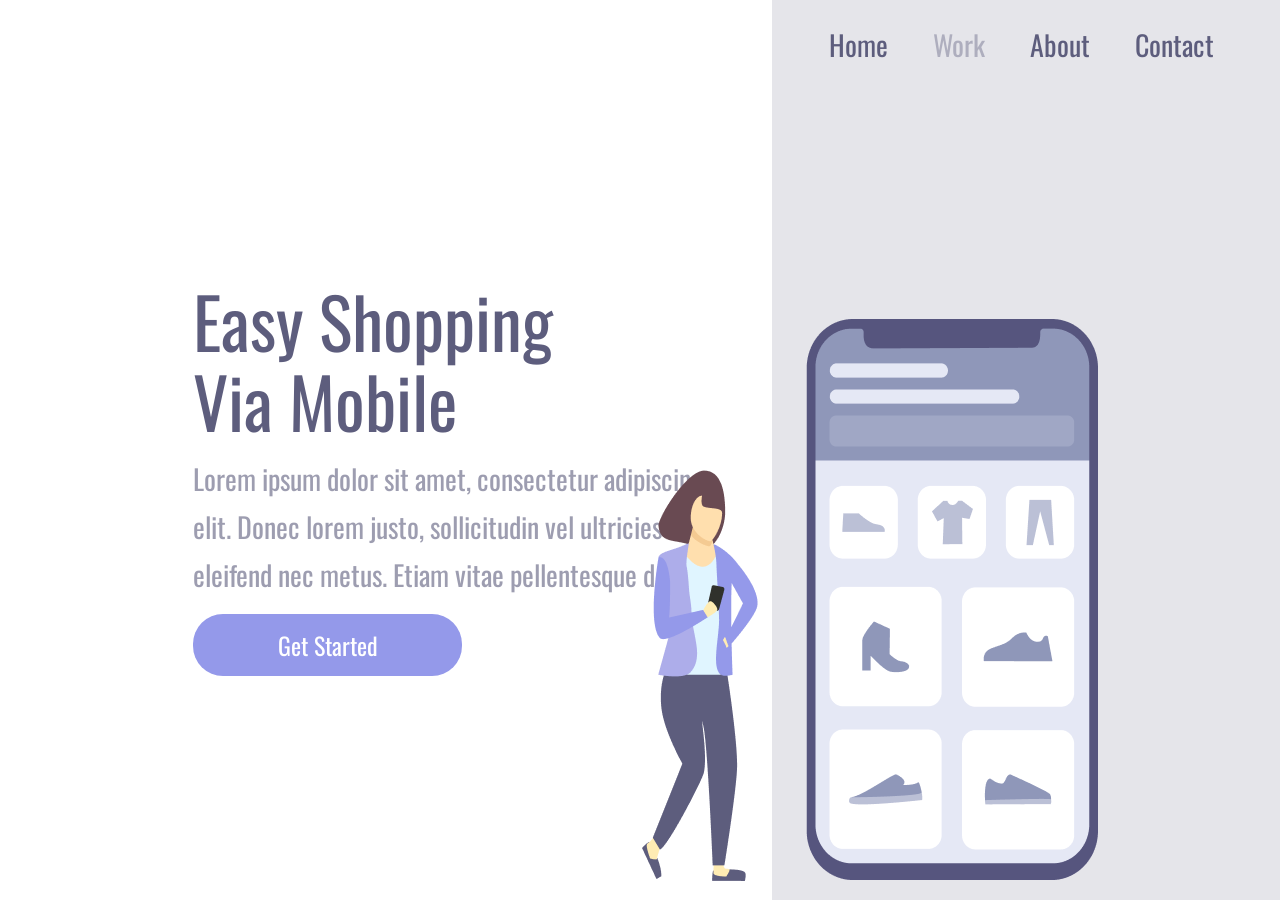
<file: Index.html>
<!DOCTYPE html>
<html lang="en">
<head>
    <meta charset="UTF-8">
    <meta name="viewport" content="width=device-width, initial-scale=1.0">
    <title>Easy Shopping Via Mobile CSS</title>
    <link rel="stylesheet" href="./Projeto.css">
    <link rel="preconnect" href="https://fonts.googleapis.com">
    <link rel="preconnect" href="https://fonts.gstatic.com" crossorigin>
    <link href="https://fonts.googleapis.com/css2?family=Oswald:wght@200..700&display=swap" rel="stylesheet">
</head>
<body>
    <div class="wrapper">
    
    <section class="container-left">
        <header>
            <h1>Easy Shopping Via Mobile</h1>
            <p>Lorem ipsum dolor sit amet, consectetur  adipiscing elit. Donec lorem justo, sollicitudin vel ultricies sed, eleifend nec metus. Etiam vitae pellentesque dolor. </p>
            <button class="button-div">Get Started</button>
        </header>
    </section>

    <section class="container-right">
        <header>  
            <a>Home</a>
            <a >Work</a>
            <a >About</a>
            <a >Contact</a>
        </header>  
    </section>
        <img src="./Img/Illustration-3.png" alt="Illustration-3">
        
        

    </div>
</body>
</html>
</file>
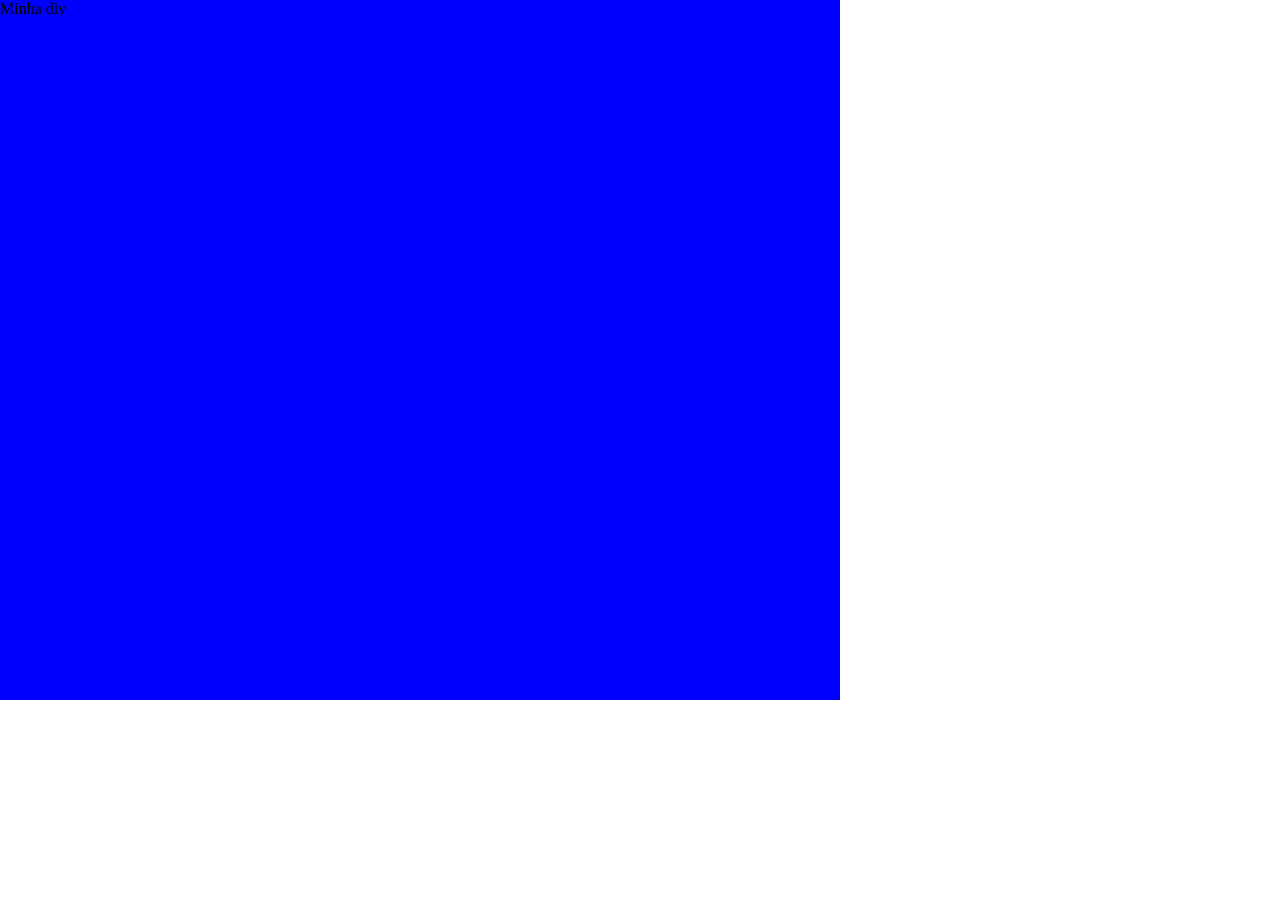
<file: Calc.html>
<!DOCTYPE html>
<html lang="en">
<head>
    <meta charset="UTF-8">
    <meta name="viewport" content="width=device-width, initial-scale=1.0">
    <title>Calc</title>
    <link rel="stylesheet" href="./Calc.css">
</head>
<body>
    <div class="container">Minha div</div>
</body>
</html>
</file>
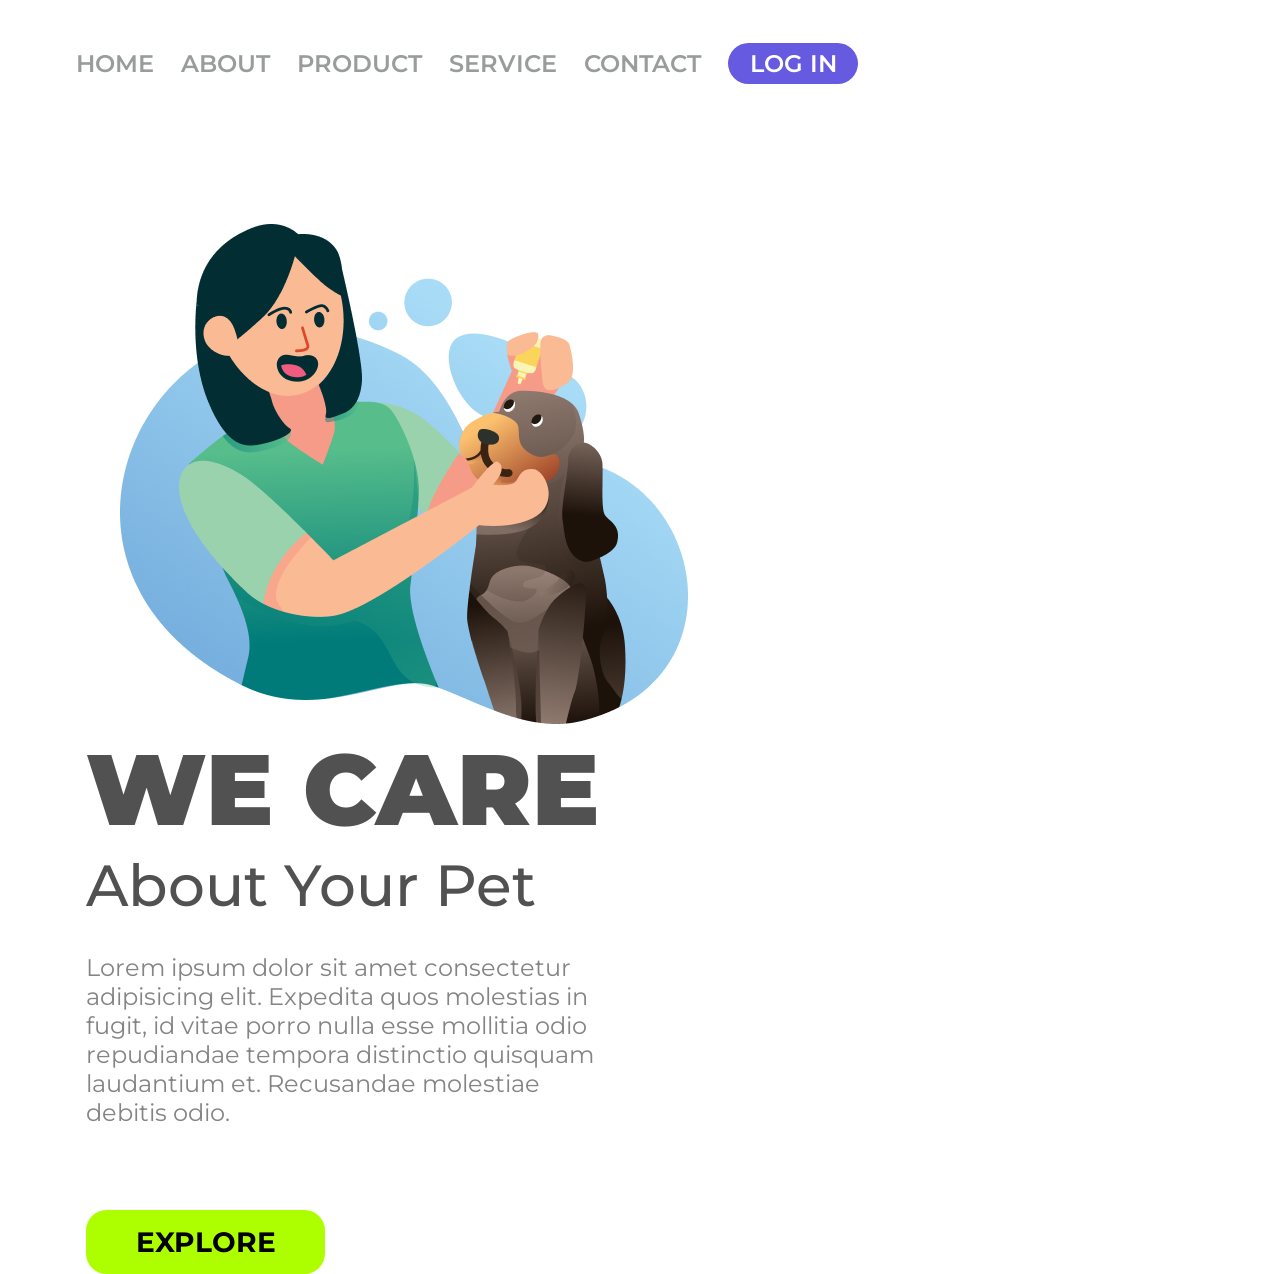
<file: Desafio.html>
<!DOCTYPE html>
<html lang="en">
<head>
    <meta charset="UTF-8">
    <meta name="viewport" content="width=device-width, initial-scale=1.0">
    <title>We care</title>
    <link rel="stylesheet" href="./Desafio.css">
    <link rel="preconnect" href="https://fonts.googleapis.com">
    <link rel="preconnect" href="https://fonts.gstatic.com" crossorigin>
    <link href="https://fonts.googleapis.com/css2?family=Montserrat:ital,wght@0,100..900;1,100..900&display=swap" rel="stylesheet">
</head>
<body>
    <header>
        <a class="link-header">HOME</a>
        <a class="link-header">ABOUT</a>
        <a class="link-header">PRODUCT</a>
        <a class="link-header">SERVICE</a>
        <a class="link-header">CONTACT</a>
        <button class="button-header">LOG IN</button>
    </header>

    <img alt="illustration-1" src="./Img/Illustration-1.png">

    <aside>
        <h1>WE CARE</h1>
        <h2>About Your Pet</h2>
        <p>Lorem ipsum dolor sit amet consectetur adipisicing elit. Expedita quos molestias in fugit, id vitae porro nulla esse mollitia odio repudiandae tempora distinctio quisquam laudantium et. Recusandae molestiae debitis odio.</p>
        <button class="button-aside">EXPLORE</button>
    </aside>
</body>
</html>
</file>
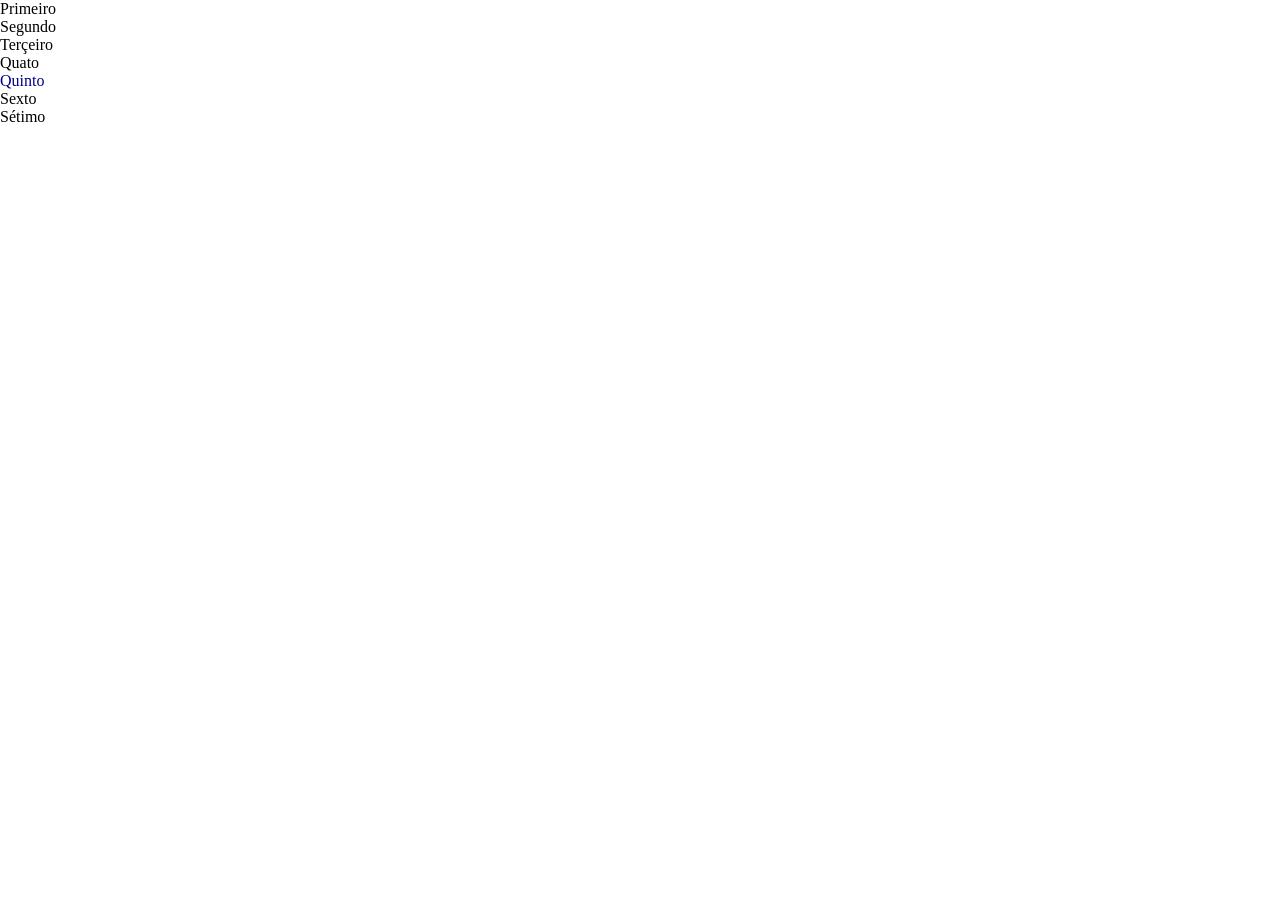
<file: Pseudo-classes2.html>
<!DOCTYPE html>
<html lang="en">
<head>
    <meta charset="UTF-8">
    <meta name="viewport" content="width=device-width, initial-scale=1.0">
    <title>CSS</title>
    <link rel="stylesheet" href="./Pseudo-classes2.css">
</head>
<body>
    <ul>
        <li>Primeiro</li>
        <li>Segundo</li>
        <li>Terçeiro</li>
        <li>Quato</li>
        <li>Quinto</li>
        <li>Sexto</li>
        <li>Sétimo</li>
    </ul> 
    <!--<div class="container">
        <span>Olá</span>
        <span>Hey</span>
        <p>How</p>
        <p>Let"s Go</p>
        <a>Clique aqui</a>-->
    </div>
</body>
</html>
</file>
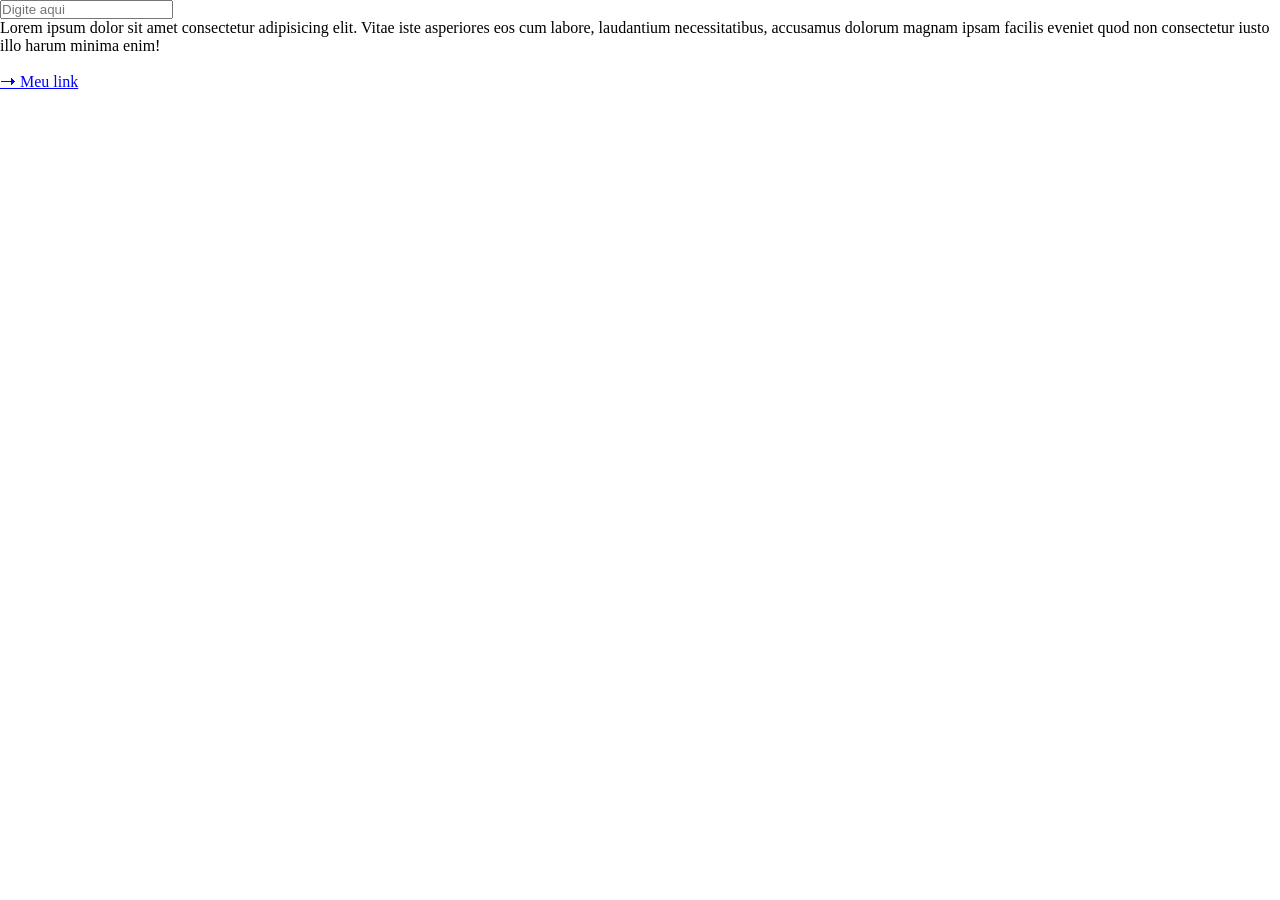
<file: Pseudo.html>
<!DOCTYPE html>
<html lang="pt-br">
<head>
    <meta charset="UTF-8">
    <meta name="viewport" content="width=device-width, initial-scale=1.0">
    <title>CSS</title>
    <link rel="stylesheet" href="./Pseudo.css">
</head>
<body>
    <input placeholder="Digite aqui">
    <p>Lorem ipsum dolor sit amet consectetur adipisicing elit. Vitae iste asperiores eos cum labore, laudantium necessitatibus, accusamus dolorum magnam ipsam facilis eveniet quod non consectetur iusto illo harum minima enim!</p>
    <br>
    <a href="#">Meu link</a>
</body>
</html>
</file>
<file: Projeto.css>
*{
    margin: 0;
    padding: 0;
    box-sizing: border-box;
    font-family: "Oswald", sans-serif;
    font-weight: 400;
    color: #5D5D7D;
}

.wrapper{
    height: 100vh;
    width: 100vw;
   
}


.container-left {
    display: inline-block;
    width: 60%;
   padding-left: 136px;
   margin-top: 20%;
}

.container-right {
    display: inline-block;
    background-color: rgba(93, 93, 125, 0.16);
    height: 100vh;
    width: 40%;
    position: absolute;
}

img{
    position: relative ;
    top: 25%;
    right: 130px;
}

h1 {
    width: 368px;
    font-size: 70px;
    font-style: normal;
    line-height: 80px; /* 114.286% */
}

p{
    width: 540px;
    font-size: 28px;
    font-style: normal;
    line-height: 48px; /* 171.429% */
    opacity: 0.6;
    margin:15px 0;
}

button{
    width: 269px;
    height: 62px;
    background-color: #9499EA;;
    box-shadow: (0px 10px 24px rgba(148, 153, 234, 0.10));
    color: #FFF;
    text-align: center;
    font-size: 24px;
    font-style: normal;
    font-weight: 400;
    line-height: normal;
    border: none;
    border-radius: 30px;
    cursor: pointer;
}
button:hover {
    opacity: .8;
}

button:active{
    opacity: .5;
}

a{
    font-weight: 400;
    line-height: normal;
    color: #5D5D7D;
    font-size: 28px;
    margin-right: 41px;
    cursor: pointer;
}

a:nth-child(2) {
    opacity: .4;
}

a:hover{
    opacity: 0.4;
}

a:active{
    opacity: .8;
}

header{
    margin: 24px 0 0 57px;
}

@media screen and (max-width: 900px){
    .container-left {
        width: 100%;
        height: 50%;
        padding: 0;
        margin: 0 auto;
        text-align: center;
        
    }

    .container-right{
        display: block;
        height: auto;
        width: 100%;
        position: static;
        padding: 40px;
    }

    img{
        position: static;
    }

    .container-right{
        display: none;
    }

    h1{
        width: auto;
        line-height: 52px; /* 144.444% */
        font-size: 36px;
        text-align: center;
        margin: 58px 50px 0 50px;
    }

    p{
        margin: 15px 40px;
        width: auto;
        text-align: center;
        font-size: 14px;
        font-style: normal;
        line-height: 24px; /* 171.429% */
    }

    button{
        margin: 0 auto;
        display: block;
    }

    img{
        max-width: 90%;
    }

    @media screen and (max-width: 375px){
        .container-left{
            height: 70%;
        }
    }


}
</file>
<file: Calc.css>
*{
    margin: 0;
    padding: 0;
    box-sizing: border-box;
}

.container{
    width: calc(50vw + 200px) ;
    height: calc(100vh - 200px) ;
    background-color: blue;
}
</file>
<file: Desafio.css>
*{
    margin: 0;
    padding: 0;
    box-sizing: border-box;
    font-family: "Montserrat", sans-serif;
}

header{
    margin: 43px 0 140px 76px;
    
}

.link-header{
    margin-right: 23px;
    font-weight: 600;
    line-height: normal;
    font-size: 24px;
    color: #989D9C;
    cursor: pointer;
}

.button-header{
    width: 130px;
    height: 41px;
    color: #665AE1;
    border-radius: 20.5px;
    background: #665AE1;
    color: #FFF;
    font-size: 24px;
    font-weight: 600;
    line-height: normal;
    border: none;
    cursor: pointer;
    }

    img{
        margin-left: 120px;
        width: 568px;
        height: 500px;
        display: inline-block;
    }

    aside{
        display: inline-block;
        margin-left: 86px;
    }

    h1 {
        color: #515151;
        font-size: 100px;
        font-weight: 900;
        line-height: normal;
    }

    h2{
        color: #515151;
        font-size: 58px;
        font-weight: 500;
        line-height: normal;
    }

    p{
        width: 514px;
        color: #848484;
        font-size: 24px;
        font-weight: 400;
        line-height: normal;
        margin-top: 32px;
        margin-bottom: 83px;
    }

    .button-aside{
        width: 239px;
        height: 64px;
        border-radius: 20.5px;
        background: #ADFF00;
        color: #000;
        font-size: 28px;
        font-style: normal;
        font-weight: 700;
        line-height: normal;
        border: none;
        cursor: pointer;
       
    }

    @media screen and (max-width: 895px) {
        header{
            display: none;
        
        }

        img{
            width: 354px;
            height: 314px;
            margin-top: 152px;
            display: block;
            margin-bottom: 35px;
            margin-left: 26px ;
        }

        p{
            display: none;
        }

        h1{
            text-align: center;
            font-size: 50px;
            width: 264px;
            height: 52px;
        }

        h2{
            text-align: center;
            font-size: 30px;
        }

        aside{
            margin: 0 63px 133px 64px;
        }

        .button-aside {
            display: block;
            margin: 0 auto;
            margin-top: 17px;
        }
    }
</file>
<file: Pseudo-classes2.css>
*{
    margin: 0;
    padding: 0;
    box-sizing: border-box;
}





li:nth-last-child(3){
    color: darkblue;
}
</file>
<file: Pseudo.css>
*{
    margin: 0;
    padding: 0;
    box-sizing: border-box;
}

/*input {
    border: 1px solid chocolate;
    color: blue;
}

input::placeholder {
    color: blue;
}

p {
    color: blue;   
}

p::first-line {
    color: red;
} */

a{
    color: blue;
}

a::before {
    content: "🠒 ";
}
</file>
